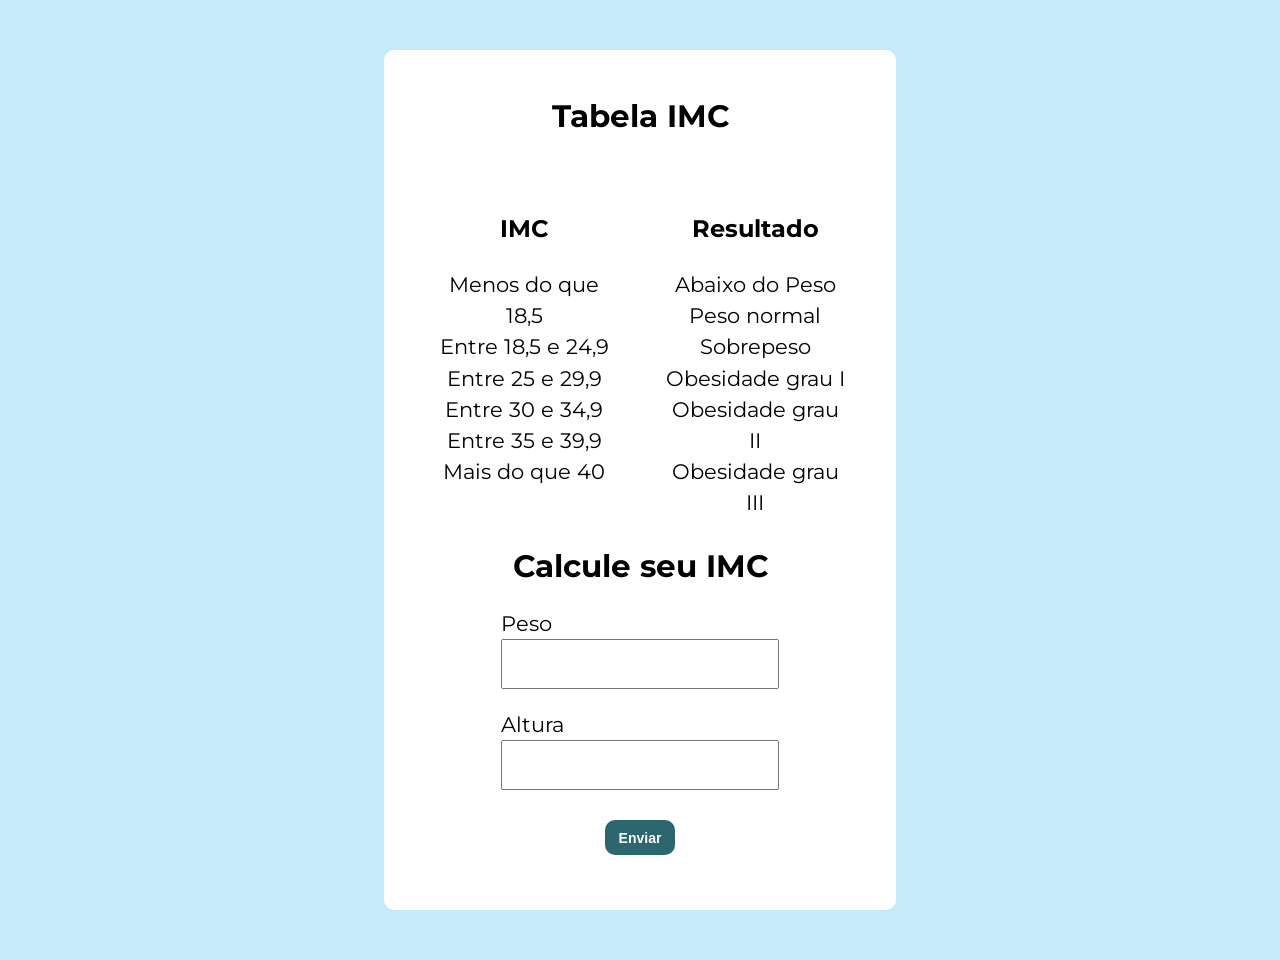
<file: Activity 1/html/index.html>
<!DOCTYPE html>
<html lang="pt-BR">
  <head>
    <meta charset="UTF-8" />
    <meta name="viewport" content="width=device-width, initial-scale=1.0" />
    <link rel="stylesheet" href="../Assets/css/styles.css" />
    <title>Calcule seu IMC</title>
  </head>
  <body>
    <section class="container">
      <h1 class="title">Tabela IMC</h1>
      <br>
      <div class="column">
        <h3>IMC</h3>
        <p>
          Menos do que 18,5<br>
          Entre 18,5 e 24,9<br>
          Entre 25 e 29,9<br>
          Entre 30 e 34,9<br>
          Entre 35 e 39,9<br>
          Mais do que 40
        </p>
      </div>
      <div class="column">
        <h3>Resultado</h3>
        <p>
          Abaixo do Peso<br>
          Peso normal<br>
          Sobrepeso<br>
          Obesidade grau I<br>
          Obesidade grau II<br>
          Obesidade grau III
        </p>
      </div>
      <h1 class="title">Calcule seu IMC</h1>
      <article>
        <form id="form" action="" method="POST">

          <label>Peso</label>
          <input type="text" id="peso">

          <label>Altura</label>
          <input type="text" id="altura">

          <button>Enviar</button>

        </form>
      </article>
      <article id="result">
        
      </article>
    </section>
    <script src="../Assets/js/script.js"></script>
  </body>
</html>
</file>
<file: Activity 1/Assets/css/styles.css>
@import url('https://fonts.googleapis.com/css2?family=Montserrat:wght@400;700&display=swap');

:root{
    --primary-color: #c5eafa;
    --secondary-color: #2C666E;
    --terciary-color: #4F518C;
    --hover-button-color: #1f484d;
}

* {
    box-sizing: border-box;
    outline: 0;
}

body{
    margin: 0;
    padding: 0;
    background: var(--primary-color);
    font-family: 'Montserrat', sans-serif;
    font-size: 1.3em;
    line-height: 1.5em;
}

form input, form label, form button{
    display: block;
    width: 60%;
    margin: 0 auto;
}

form input{
    margin-bottom: 20px;
    font-size: 18px;
    height: 50px;
    padding: 0 20px;
}

form input:focus{
    outline: 1px solid var(--terciary-color);
}

form button{
    border-radius: 10px;
    border: none;
    width: 15%;
    height: 35px;
    font-size: 14px;
    font-weight: bold;
    background-color: var(--secondary-color);
    color: white;
    cursor: pointer;
    margin-top: 30px;
}

form button:hover{
    background-color: var(--hover-button-color);
}

#result{
    margin-top: 30px;
    margin-bottom: 10px;
    text-align: center;
}

.container{
    max-width: 40%;
    margin: 50px auto;
    padding: 20px;
    border: 5px solid white;
    background-color: white;
    border-radius: 10px;
}

.container::after{
    content: "";
    display: table;
    clear: both;
}

.column {
    float: left;
    width: 40%;
    margin-left: 5%;
    margin-right: 5%;
    padding-bottom: 2.5%;
    text-align: center;
}

.success{
    background-color: rgb(132, 236, 103);
    margin: 0 auto;
    padding: 10px;
    width: 60%;
}

.error{
    background-color: rgb(255, 159, 159);
    margin: 0 auto;
    padding: 10px;
    width: 60%;
}

.title{
    text-align: center;
}
</file>
<file: Atividade 1/Assets/css/styles.css>
@import url('https://fonts.googleapis.com/css2?family=Montserrat:wght@400;700&display=swap');

:root{
    --primary-color: #c5eafa;
    --secondary-color: #2C666E;
    --terciary-color: #4F518C;
    --hover-button-color: #1f484d;
}

* {
    box-sizing: border-box;
    outline: 0;
}

body{
    margin: 0;
    padding: 0;
    background: var(--primary-color);
    font-family: 'Montserrat', sans-serif;
    font-size: 1.3em;
    line-height: 1.5em;
}

form input, form label, form button{
    display: block;
    width: 60%;
    margin: 0 auto;
}

form input{
    margin-bottom: 20px;
    font-size: 18px;
    height: 50px;
    padding: 0 20px;
}

form input:focus{
    outline: 1px solid var(--terciary-color);
}

form button{
    border-radius: 10px;
    border: none;
    width: 15%;
    height: 35px;
    font-size: 14px;
    font-weight: bold;
    background-color: var(--secondary-color);
    color: white;
    cursor: pointer;
    margin-top: 30px;
}

form button:hover{
    background-color: var(--hover-button-color);
}

#result{
    margin-top: 30px;
    margin-bottom: 10px;
    text-align: center;
}

.container{
    max-width: 40%;
    margin: 50px auto;
    padding: 20px;
    border: 5px solid white;
    background-color: white;
    border-radius: 10px;
}

.container::after{
    content: "";
    display: table;
    clear: both;
}

.column {
    float: left;
    width: 40%;
    margin-left: 5%;
    margin-right: 5%;
    padding-bottom: 2.5%;
    text-align: center;
}

.success{
    background-color: rgb(132, 236, 103);
    margin: 0 auto;
    padding: 10px;
    width: 60%;
}

.error{
    background-color: rgb(255, 159, 159);
    margin: 0 auto;
    padding: 10px;
    width: 60%;
}

.title{
    text-align: center;
}
</file>
